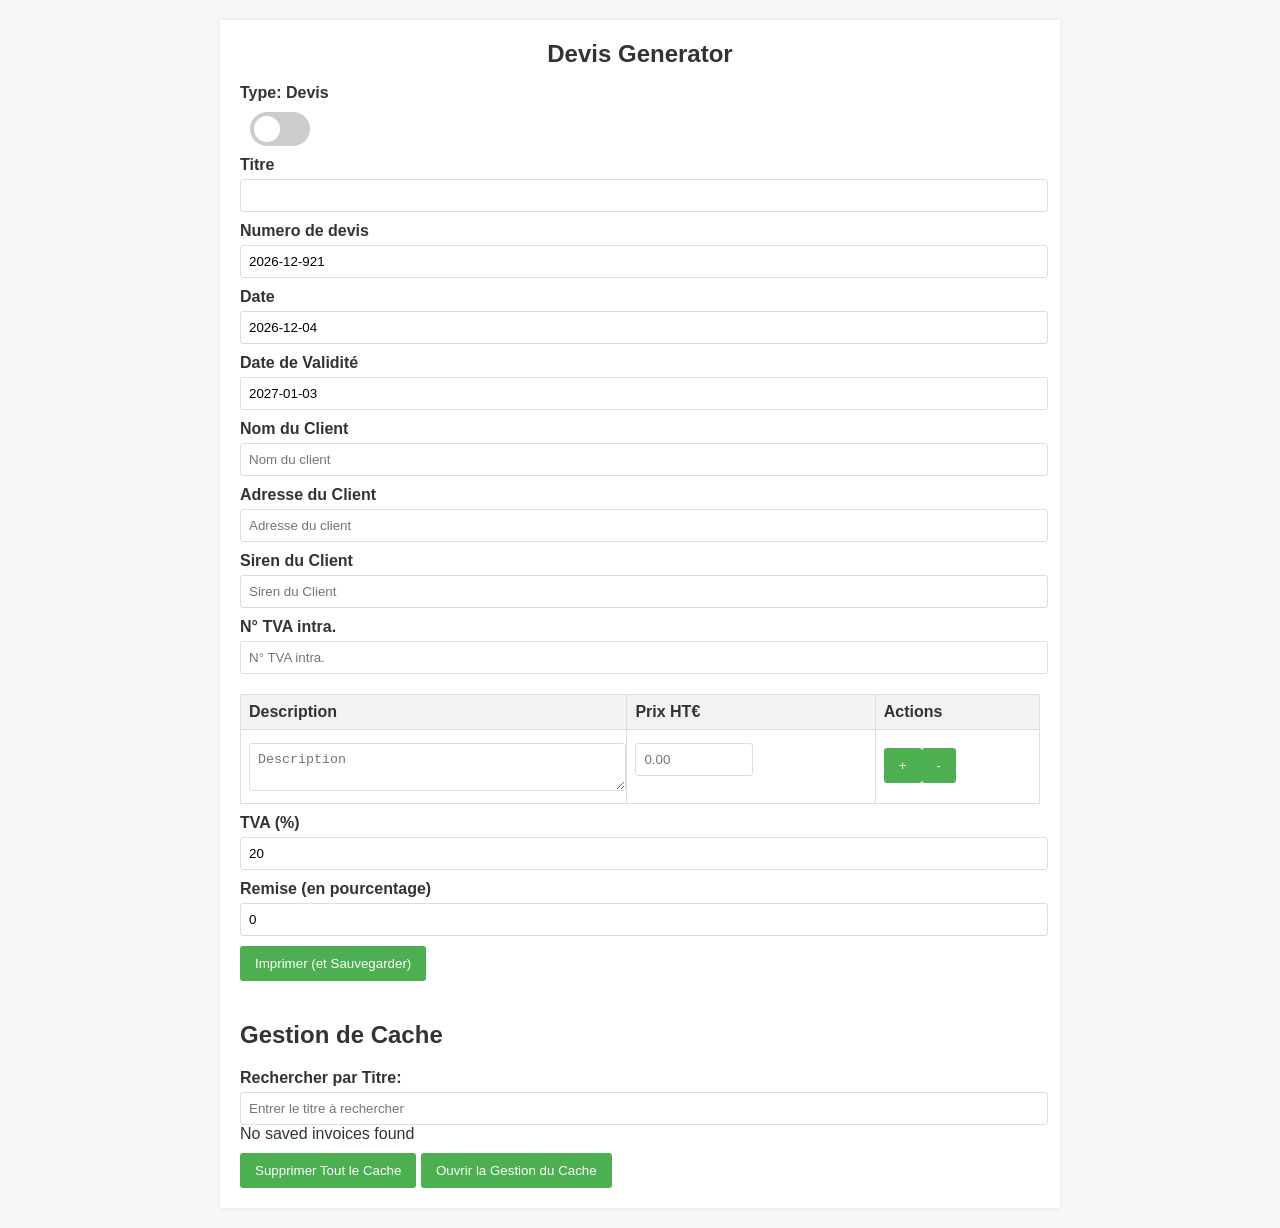
<file: INVOICE_DSMETAL/index.html>
<!DOCTYPE html>
<html lang="en">
<head>
    <meta charset="UTF-8" name="viewport" content="width=device-width, initial-scale=1.0">
    <title>Facture/Devis Generator</title>
    <link rel="stylesheet" href="style.css">

    <!-- Load print.js first (defines createPrintHTML) -->
    <script src="print.js"></script>
    <!-- Load data.js next (defines config, products, clients) -->
    <script src="data.js"></script>
    <!-- Finally, load app.js (uses createPrintHTML and config) -->
    <script src="app.js"></script>
</head>

<body>
    <div class="container">
        <h1 id="mainTitle">Devis Generator</h1>

        <label for="toggleSwitch">Type: <span id="invoiceTypeLabel">Devis</span></label>
        <label class="switch">
            <input type="checkbox" id="toggleSwitch" name="toggleInvoiceType">
            <span class="slider round"></span>
        </label>

        <label for="title">Titre</label>
        <input type="text" id="title" name="title">

        <label for="invoiceNumber">Numero de <span id="numberTypeLabel">devis</span></label>
        <input type="text" id="invoiceNumber" name="invoiceNumber">

        <label for="date">Date</label>
        <input type="text" id="date" name="date">

        <label for="validityDate">Date de Validité</label>
        <input type="text" id="validityDate" name="validityDate">

        <label for="customerName">Nom du Client</label>
        <div class="description-input">
            <input type="text" id="customerName" name="customerName" placeholder="Nom du client">
            <div class="dropdown" id="customerDropdown"></div>
        </div>

        <label for="customerAddress">Adresse du Client</label>
        <input type="text" id="customerAddress" name="customerAddress" placeholder="Adresse du client">

        <label for="customerSiren">Siren du Client</label>
        <input type="text" id="customerSiren" name="customerSiren" placeholder="Siren du Client">

        <label for="customerTva">N° TVA intra.</label>
        <input type="text" id="customerTva" name="customerTva" placeholder="N° TVA intra.">

        <table>
            <thead>
                <tr>
                    <th>Description</th>
                    <th>Prix HT€</th>
                    <th>Actions</th>
                </tr>
            </thead>
            <tbody id="invoiceTable" name="invoiceTable">
                <!-- Rows added dynamically via app.js -->
            </tbody>
        </table>

        <label for="tva">TVA (%)</label>
        <input type="number" id="tva" name="tva" value="20" min="0" max="100" step="1">

        <label for="remise">Remise (en pourcentage)</label>
        <input type="text" id="remise" name="remise" value="0" placeholder="Ex: 10 ou 10%">

        <div id="acompteField" style="display: none;">
            <label for="acompte">Acompte</label>
            <input type="number" id="acompte" name="acompte" value="0">
        </div>

        <div id="resteDuField" style="display: none;">
            <label for="resteDu">Reste dû</label>
            <input type="number" id="resteDu" name="resteDu" value="0" readonly>
        </div>

        <!-- Print button also saves and updates cache -->
        <button id="printButton" disabled>Imprimer (et Sauvegarder)</button>
        <div class="error-message" id="errorMessage"></div>

        <div class="cache-section">
            <h2>Gestion de Cache</h2>

            <label for="cacheSearch">Rechercher par Titre:</label>
            <input type="text" id="cacheSearch" name="cacheSearch" placeholder="Entrer le titre à rechercher">

            <div class="cache-list" id="cacheContainer">
                <!-- Cached invoices displayed here -->
                <!-- Each invoice shows:
                     Facture - Titre (vX)
                     Clicking on (vX) toggles a versions-dropdown with date buttons
                     Delete button removes all versions
                -->
            </div>

            <button id="clearCacheButton">Supprimer Tout le Cache</button>
<button onclick="openCacheManagementWindow()">Ouvrir la Gestion du Cache</button>
        </div>
    </div>

    <div class="overlay" id="descriptionOverlay">
        <div>
            <textarea id="overlayDescription" name="overlayDescription"></textarea>
            <button id="closeOverlayButton">Fermer</button>
        </div>
    </div>
</body>
</html>
</file>
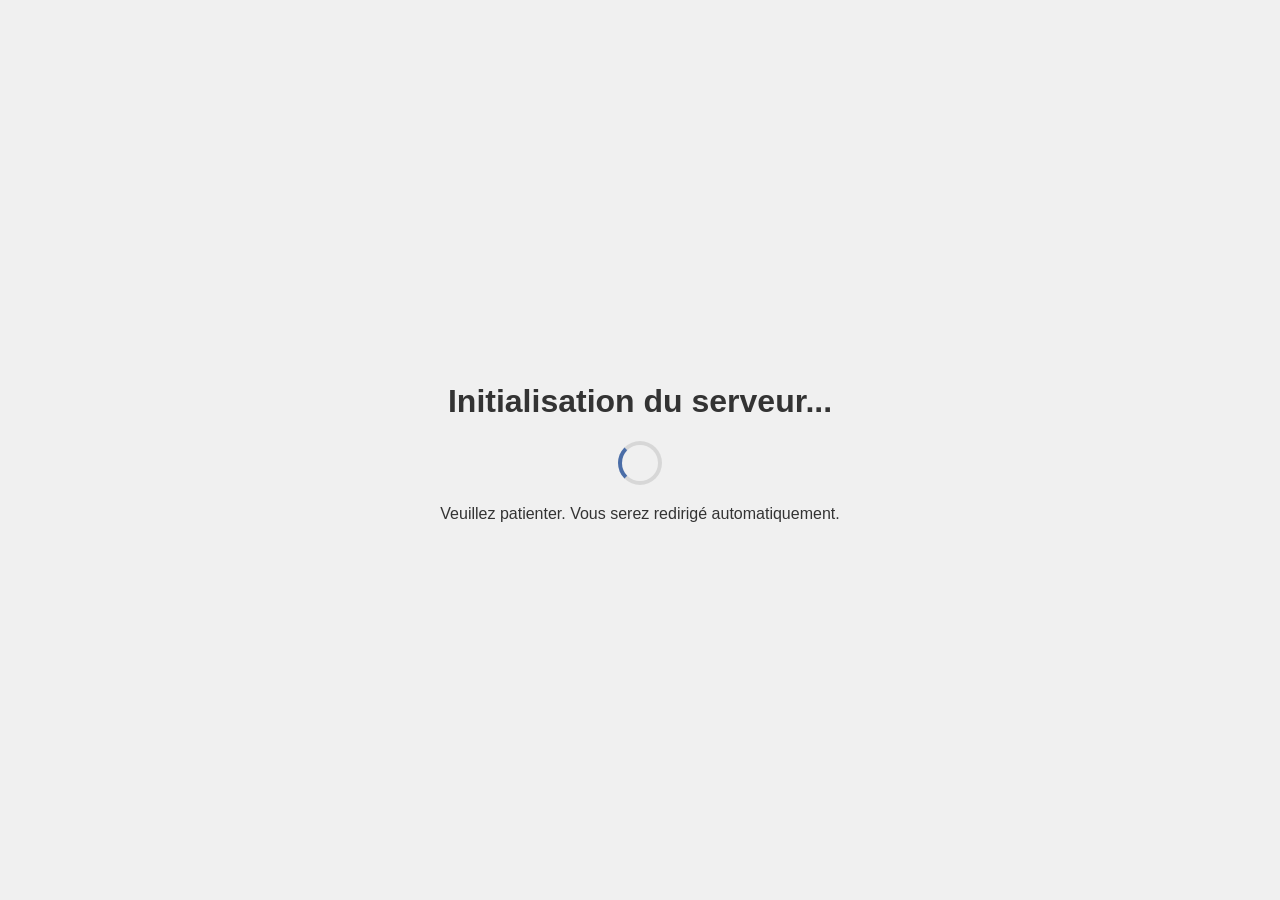
<file: backend/wait.html>
<!DOCTYPE html>
<html lang="en">
<head>
    <meta charset="UTF-8">
    <meta name="viewport" content="width=device-width, initial-scale=1.0">
    <title>Initialisation...</title>
    <style>
        body {
            font-family: 'Segoe UI', Tahoma, Geneva, Verdana, sans-serif;
            display: flex;
            justify-content: center;
            align-items: center;
            height: 100vh;
            margin: 0;
            background-color: #f0f0f0;
            color: #333;
        }
        .message {
            text-align: center;
        }
        .spinner {
            border: 4px solid rgba(0, 0, 0, 0.1);
            width: 36px;
            height: 36px;
            border-radius: 50%;
            border-left-color: #4a6da7; /* Same as --primary-color */
            animation: spin 1s ease infinite;
            margin: 20px auto;
        }
        @keyframes spin {
            0% { transform: rotate(0deg); }
            100% { transform: rotate(360deg); }
        }
    </style>
</head>
<body>
    <div class="message">
        <h1>Initialisation du serveur...</h1>
        <div class="spinner"></div>
        <p>Veuillez patienter. Vous serez redirigé automatiquement.</p>
    </div>

    <script>
        const targetUrl = 'http://127.0.0.1:5000/'; // URL of the main application
        const checkInterval = 500; // Check every 500ms
        const timeoutDuration = 20000; // Timeout after 10 seconds

        let checkTimer = null;
        let timeoutTimer = null;

        const messageDiv = document.querySelector('.message');
        const heading = messageDiv.querySelector('h1');
        const paragraph = messageDiv.querySelector('p');
        const spinner = messageDiv.querySelector('.spinner');

        function redirect() {
            console.log('Redirecting to:', targetUrl);
            window.location.href = targetUrl;
        }

        function showTimeoutMessage() {
            console.log('Timeout reached. Showing error message.');
            clearInterval(checkTimer); // Stop checking
            if (spinner) spinner.style.display = 'none'; // Hide spinner
            if (heading) heading.textContent = 'Le serveur ne répond pas';
            if (paragraph) paragraph.textContent = 'Le serveur met plus de temps que prévu pour répondre. Veuillez vérifier votre connexion Internet et vous assurer que le processus serveur (start.bat) fonctionne sans erreur. Vous pouvez essayer de vous connecter manuellement.';
            
            // Optional: Add a manual redirect button
            const retryButton = document.createElement('button');
            retryButton.textContent = 'Essayer de se connecter quand même';
            retryButton.onclick = redirect; // Reuse the redirect function
            retryButton.style.marginTop = '15px';
            messageDiv.appendChild(retryButton);
        }

        function checkServerStatus() {
            console.log('Checking server status...');
            fetch(targetUrl, { method: 'HEAD', mode: 'no-cors', cache: 'no-store' })
                .then(response => {
                    console.log('Server check successful (port likely open).');
                    clearInterval(checkTimer);
                    clearTimeout(timeoutTimer);
                    redirect();
                })
                .catch(error => {
                    console.log('Server not ready yet...');
                });
        }

        // Set a timeout to show the error message after 10 seconds
        timeoutTimer = setTimeout(showTimeoutMessage, timeoutDuration);

        // Start checking periodically
        checkTimer = setInterval(checkServerStatus, checkInterval);

        // Initial check immediately
        checkServerStatus();
    </script>
</body>
</html>
</file>
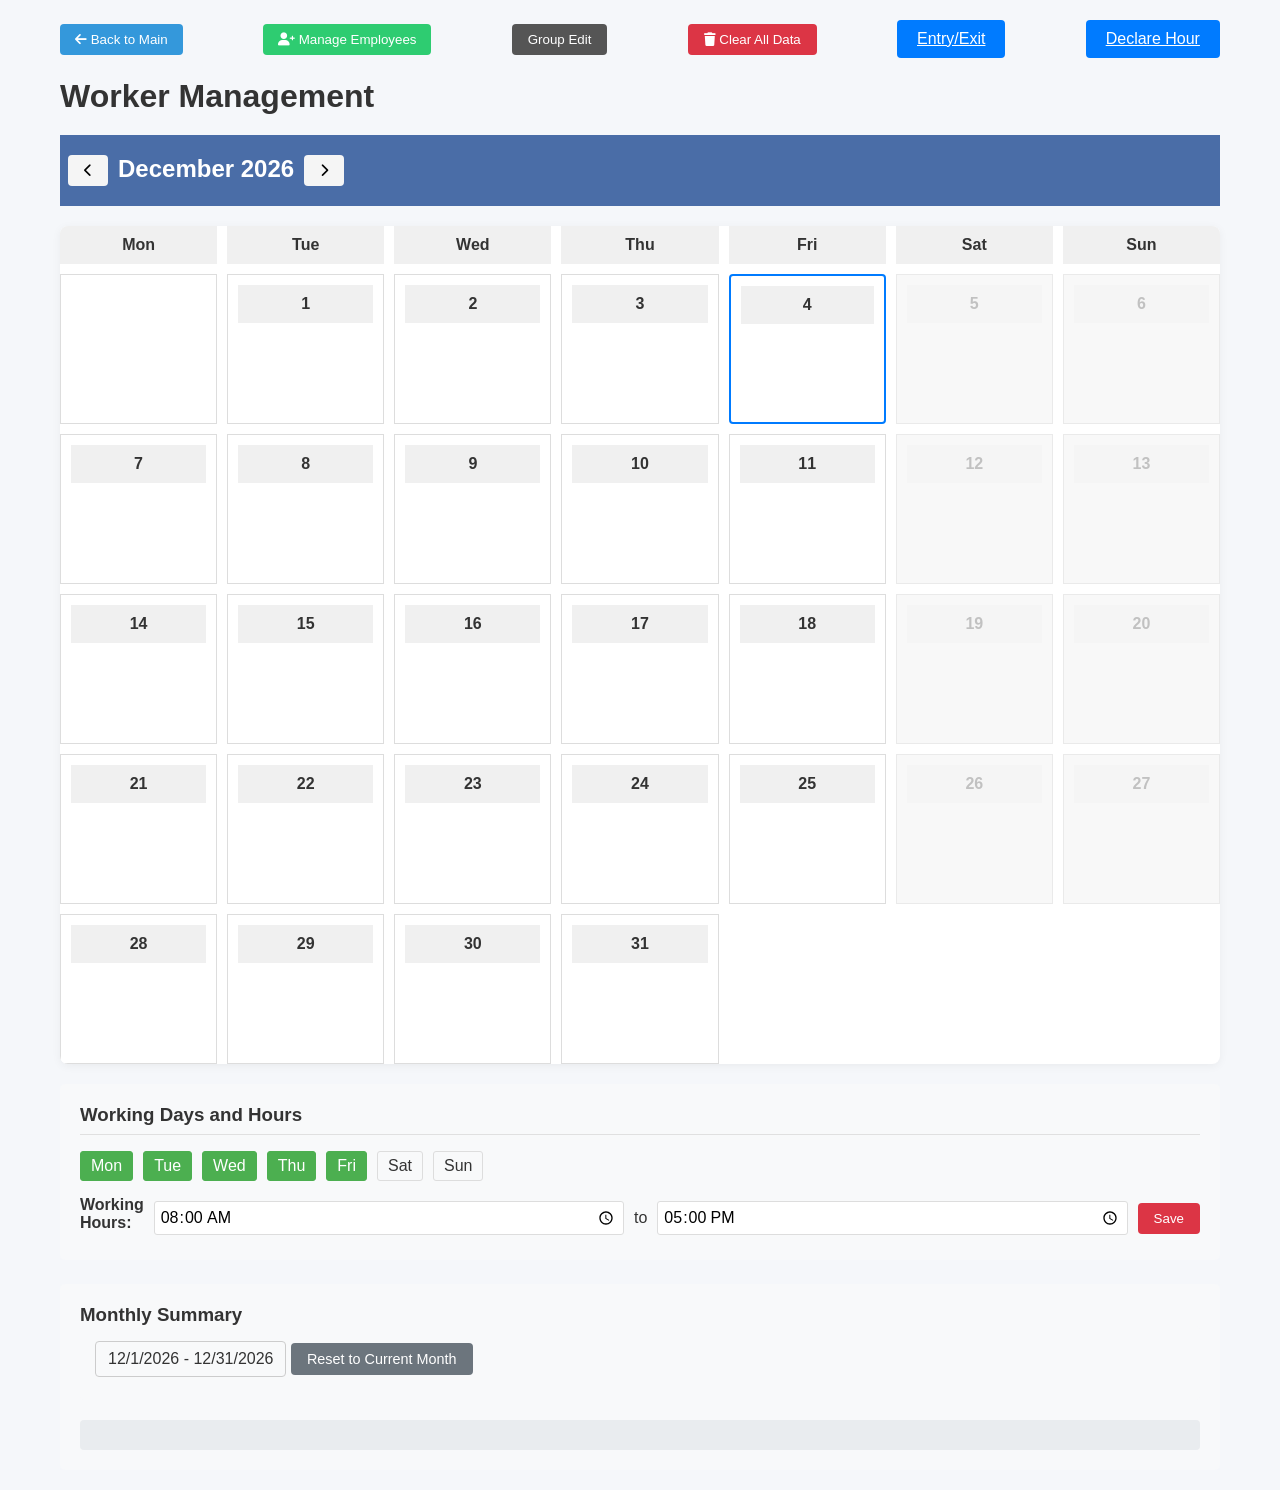
<file: frontend/worker-management.html>
<!DOCTYPE html>
<html lang="en">
<head>
    <meta charset="UTF-8">
    <meta name="viewport" content="width=device-width, initial-scale=1.0">
    <title>Worker Management</title>
    <link rel="stylesheet" href="styles.css">
    <link rel="stylesheet" href="https://cdnjs.cloudflare.com/ajax/libs/font-awesome/6.0.0-beta3/css/all.min.css">
    <script src="config.js"></script>
    <style>
        .worker-management {
            padding: 20px;
            max-width: 1200px;
            margin: 0 auto;
        }
        .header-actions {
            display: flex;
            justify-content: space-between;
            align-items: center;
            margin-bottom: 20px;
        }
        .back-btn {
            padding: 8px 15px;
            background-color: #3498db;
            color: white;
            border: none;
            border-radius: 4px;
            cursor: pointer;
        }
        .back-btn:hover {
            background-color: #2980b9;
        }
        .add-employee-btn {
            padding: 8px 15px;
            background-color: #2ecc71;
            color: white;
            border: none;
            border-radius: 4px;
            cursor: pointer;
        }
        .add-employee-btn:hover {
            background-color: #27ae60;
        }
        .calendar-container {
            margin-top: 20px;
        }
        .calendar-header {
            display: flex;
            justify-content: space-between;
            align-items: center;
            margin-bottom: 20px;
        }
        .calendar-nav {
            display: flex;
            gap: 10px;
        }
        .calendar-grid {
            display: grid;
            grid-template-columns: repeat(7, 1fr);
            gap: 10px;
            margin-bottom: 20px;
        }
        .calendar-day-header {
            text-align: center;
            font-weight: bold;
            padding: 10px;
            background-color: #f0f0f0;
        }
        .calendar-day {
            border: 1px solid #ddd;
            padding: 10px;
            min-height: 150px;
            cursor: pointer;
        }
        .calendar-day:hover {
            background-color: #f8f9fa;
        }
        .worker-presence {
            padding: 5px;
            margin: 5px 0;
            border-radius: 4px;
            background-color: #e6ffe6;
        }
        .worker-name {
            font-weight: bold;
        }
        .worker-hours {
            margin: 0 10px;
        }
        .worker-pay {
            color: #666;
        }
        .day-total {
            margin-top: 10px;
            padding-top: 5px;
            border-top: 1px solid #ddd;
            text-align: right;
            font-weight: bold;
        }
        .employee-modal {
            display: none;
            position: fixed;
            top: 0;
            left: 0;
            width: 100%;
            height: 100%;
            background-color: rgba(0, 0, 0, 0.5);
        }
        .modal-content {
            background-color: white;
            margin: 10% auto;
            padding: 20px;
            width: 80%;
            max-width: 600px;
            border-radius: 5px;
            position: relative;
        }
        .employee-list {
            max-height: 400px;
            overflow-y: auto;
            margin-bottom: 20px;
        }
        .employee-item {
            display: flex;
            justify-content: space-between;
            align-items: center;
            padding: 10px;
            border-bottom: 1px solid #ddd;
        }
        .employee-item:last-child {
            border-bottom: none;
        }
        .employee-item:hover {
            background-color: #f5f5f5;
        }
        .employee-form {
            display: flex;
            flex-direction: column;
            gap: 15px;
            padding: 20px;
            background-color: #f8f9fa;
            border-radius: 4px;
        }
        .employee-form input {
            padding: 8px;
            border: 1px solid #ddd;
            border-radius: 4px;
        }
        .employee-form-actions {
            display: flex;
            justify-content: flex-end;
            gap: 10px;
            margin-top: 20px;
        }
        .close-modal {
            position: absolute;
            right: 20px;
            top: 20px;
            font-size: 24px;
            cursor: pointer;
            color: #666;
        }
        .delete-btn {
            background-color: #e74c3c;
            color: white;
            border: none;
            padding: 5px 10px;
            border-radius: 4px;
            cursor: pointer;
        }
        .delete-btn:hover {
            background-color: #c0392b;
        }
        .edit-btn {
            background-color: #3498db;
            color: white;
            border: none;
            padding: 5px 10px;
            border-radius: 4px;
            cursor: pointer;
            margin-right: 5px;
        }
        .edit-btn:hover {
            background-color: #2980b9;
        }
        .day-actions {
            margin-top: 10px;
            display: flex;
            gap: 5px;
        }
        .day-actions button {
            padding: 5px 10px;
            border: none;
            border-radius: 4px;
            cursor: pointer;
            font-size: 0.9em;
        }
        .monthly-summary {
            margin-top: 20px;
            padding: 20px;
            background-color: #f8f9fa;
            border-radius: 5px;
        }
        .worker-summary {
            margin-bottom: 10px;
            padding: 15px;
            background-color: white;
            border-radius: 4px;
            display: flex;
            justify-content: space-between;
            align-items: center;
            box-shadow: 0 1px 3px rgba(0,0,0,0.1);
        }
        .worker-info {
            display: flex;
            flex-direction: column;
            gap: 5px;
        }
        .worker-name {
            font-weight: bold;
            font-size: 1.1em;
        }
        .worker-stats {
            display: flex;
            gap: 15px;
            color: #666;
            font-size: 0.9em;
        }
        .worker-pay {
            font-weight: bold;
            color: #2c3e50;
        }
        .global-total {
            margin-top: 20px;
            padding: 15px;
            background-color: #e9ecef;
            border-radius: 4px;
            text-align: right;
            font-weight: bold;
            font-size: 1.1em;
        }
        .hours-edit-modal {
            display: none;
            position: fixed;
            top: 0;
            left: 0;
            width: 100%;
            height: 100%;
            background-color: rgba(0, 0, 0, 0.5);
        }
        .hours-edit-content {
            background-color: white;
            margin: 15% auto;
            padding: 20px;
            width: 300px;
            border-radius: 5px;
            position: relative;
        }
        .day-edit-modal {
            display: none;
            position: fixed;
            top: 0;
            left: 0;
            width: 100%;
            height: 100%;
            background-color: rgba(0, 0, 0, 0.5);
        }
        .day-edit-content {
            background-color: white;
            margin: 15% auto;
            padding: 20px;
            width: 80%;
            max-width: 500px;
            border-radius: 5px;
            position: relative;
        }
        .worker-presence-control {
            display: flex;
            justify-content: space-between;
            align-items: center;
            padding: 10px;
            border-bottom: 1px solid #eee;
        }
        .worker-presence-control:last-child {
            border-bottom: none;
        }
        .presence-toggle {
            display: flex;
            align-items: center;
            gap: 10px;
        }
        .hours-adjustment {
            display: flex;
            align-items: center;
            gap: 10px;
        }
        .hours-input {
            width: 60px;
            padding: 5px;
            border: 1px solid #ddd;
            border-radius: 3px;
        }
        .settings-section {
            margin-top: 20px;
            padding: 20px;
            background-color: #f8f9fa;
            border-radius: 5px;
        }
        .working-days {
            display: flex;
            gap: 10px;
            margin-bottom: 15px;
        }
        .working-day {
            padding: 5px 10px;
            border: 1px solid #ddd;
            border-radius: 3px;
            cursor: pointer;
        }
        .working-day.active {
            background-color: #4CAF50;
            color: white;
            border-color: #4CAF50;
        }
        .working-hours {
            display: flex;
            gap: 10px;
            align-items: center;
        }
        .time-input {
            padding: 5px;
            border: 1px solid #ddd;
            border-radius: 3px;
        }
        .action-buttons {
            display: flex;
            gap: 10px;
            margin-top: 20px;
        }
        .clear-data-btn {
            padding: 10px 20px;
            background-color: #dc3545;
            color: white;
            border: none;
            border-radius: 4px;
            cursor: pointer;
        }
        .clear-data-btn:hover {
            background-color: #c82333;
        }
        .manage-employees-btn {
            padding: 10px 20px;
            background-color: #007bff;
            color: white;
            border: none;
            border-radius: 4px;
            cursor: pointer;
        }
        .manage-employees-btn:hover {
            background-color: #0056b3;
        }
        .presence-switch {
            width: 40px;
            height: 20px;
            background: #ccc;
            border-radius: 10px;
            position: relative;
            cursor: pointer;
            transition: background 0.3s;
        }
        .presence-switch.active {
            background: #4CAF50;
        }
        .presence-switch::after {
            content: '';
            position: absolute;
            width: 16px;
            height: 16px;
            border-radius: 50%;
            background: white;
            top: 2px;
            left: 2px;
            transition: transform 0.3s;
        }
        .presence-switch.active::after {
            transform: translateX(20px);
        }
        .hours-input:disabled {
            background: #f0f0f0;
            cursor: not-allowed;
        }
        .working-hours-settings {
            margin-top: 20px;
            padding: 20px;
            background: #f8f9fa;
            border-radius: 8px;
        }
        .time-inputs {
            display: flex;
            gap: 20px;
            align-items: center;
        }
        .time-input {
            display: flex;
            flex-direction: column;
            gap: 5px;
        }
        .time-input input {
            padding: 5px;
            border: 1px solid #ddd;
            border-radius: 4px;
        }
        .modal-buttons {
            display: flex;
            gap: 10px;
            margin-top: 20px;
            justify-content: flex-end;
        }
        .reset-btn {
            background: #dc3545;
            color: white;
            border: none;
            padding: 8px 16px;
            border-radius: 4px;
            cursor: pointer;
        }
        .reset-btn:hover {
            background: #c82333;
        }
        .save-btn {
            background: #28a745;
            color: white;
            border: none;
            padding: 8px 16px;
            border-radius: 4px;
            cursor: pointer;
        }
        .save-btn:hover {
            background: #218838;
        }
        .close-btn {
            background: #6c757d;
            color: white;
            border: none;
            padding: 8px 16px;
            border-radius: 4px;
            cursor: pointer;
        }
        .close-btn:hover {
            background: #5a6268;
        }
        .date-range-selector {
            margin-bottom: 20px;
            padding: 15px;
            background-color: #f8f9fa;
            border-radius: 4px;
        }
        .date-inputs {
            display: flex;
            gap: 20px;
            margin-bottom: 10px;
        }
        .date-input {
            display: flex;
            flex-direction: column;
            gap: 5px;
        }
        .date-input label {
            font-weight: bold;
            color: #495057;
        }
        .date-input input {
            padding: 8px;
            border: 1px solid #ced4da;
            border-radius: 4px;
            font-size: 0.9em;
        }
        .reset-date-range {
            padding: 8px 16px;
            background-color: #6c757d;
            color: white;
            border: none;
            border-radius: 4px;
            cursor: pointer;
            font-size: 0.9em;
        }
        .reset-date-range:hover {
            background-color: #5a6268;
        }
        .employee-modal .modal-content {
            top: 50%;
            left: 50%;
            transform: translate(-50%, -50%);
            margin: 0;
            position: absolute;
        }
        .mini-calendar {
            background: #fff;
            border: 1px solid #ccc;
            border-radius: 6px;
            box-shadow: 0 2px 8px rgba(0,0,0,0.1);
            padding: 10px;
            margin-top: 8px;
            display: inline-block;
            z-index: 10;
            max-width: 340px;
            width: 340px;
        }
        .date-range-box {
            border: 1px solid #ccc;
            border-radius: 4px;
            padding: 8px 12px;
            display: inline-block;
            cursor: pointer;
            background: #f8f9fa;
            margin-bottom: 8px;
        }
        .date-range-box:focus {
            outline: 2px solid #007bff;
        }
            /* Dark button */
        .btn-dark{
            background:#555!important;
            color:#fff!important;
        }
        /* Danger (red) button */
        .btn-danger{
            background:#dc3545!important;
            color:#fff!important;
        }
        </style>
</head>
<body>
    <div class="worker-management">
        <div class="header-actions">
            <button class="back-btn" onclick="window.location.href='/'">
                <i class="fas fa-arrow-left"></i> Back to Main
            </button>
            <button class="add-employee-btn" onclick="openEmployeeModal()">
                <i class="fas fa-user-plus"></i> Manage Employees
            </button>
            <button id="group-edit-btn" class="group-edit-btn btn-dark" onclick="toggleGroupEditMode()" title="Group Edit">
                    <i class="fas fa-users"></i>
                </button>
                <button class="btn-danger" onclick="clearAllPresenceData()">
                    <i class="fas fa-trash"></i> Clear All Data
                </button>
            <a class="manage-employees-btn" href="https://hxd-groupe.jp.larksuite.com/share/base/form/shrjpMPZSzW4ASVk3bX0coJdUwc?prefill_Entreprise=DS+METAL" target="_blank">Entry/Exit</a>
            <a class="manage-employees-btn" href="https://hxd-groupe.jp.larksuite.com/sheets/IBfosPEKXhtpINtJlNSjVx75p8d" target="_blank">Declare Hour</a>
        </div>
        <h1>Worker Management</h1>
        
        <div class="calendar-container">
            <div class="calendar-header">
                <div class="calendar-nav">
                    <button onclick="previousMonth()"><i class="fas fa-chevron-left"></i></button>
                    <h2 id="current-month">January 2024</h2>
                    <button onclick="nextMonth()"><i class="fas fa-chevron-right"></i></button>
                </div>
            </div>
            <div class="calendar-grid" id="calendar-grid"></div>
        </div>

        <div class="settings-section">
            <h3>Working Days and Hours</h3>
            <div class="working-days" id="working-days">
                <div class="working-day" data-day="1">Mon</div>
                <div class="working-day" data-day="2">Tue</div>
                <div class="working-day" data-day="3">Wed</div>
                <div class="working-day" data-day="4">Thu</div>
                <div class="working-day" data-day="5">Fri</div>
                <div class="working-day" data-day="6">Sat</div>
                <div class="working-day" data-day="0">Sun</div>
            </div>
            <div class="working-hours">
                <label>Working Hours:</label>
                <input type="time" id="work-start" class="time-input">
                <span>to</span>
                <input type="time" id="work-end" class="time-input">
                <button class="btn-danger" onclick="saveWorkingHours()">Save</button>
            </div>
        </div>

        <div class="monthly-summary">
            <h3>Monthly Summary</h3>
            <div class="date-range-selector">
                <div class="date-range-box" id="date-range-box" tabindex="0">
                    <span id="date-range-label"></span>
                </div>
                <div id="mini-calendar" class="mini-calendar" style="display:none;"></div>
                <button class="reset-date-range" onclick="resetSummaryDateRange()">Reset to Current Month</button>
            </div>
            <div id="worker-summaries"></div>
            <div id="global-total" class="global-total"></div>
        </div>

    </div>

    <!-- Employee Modal -->
    <div id="employee-modal" class="employee-modal">
        <div class="modal-content">
            <span class="close-modal" onclick="closeEmployeeModal()">&times;</span>
            <h2 id="form-title">Add New Employee</h2>
            <form id="employee-form">
                <input type="hidden" id="employee-id">
                <div>
                    <label for="employee-name">Name:</label>
                    <input type="text" id="employee-name" required>
                </div>
                <div>
                    <label for="employee-monthly-pay">Monthly Pay (€):</label>
                    <input type="number" id="employee-monthly-pay" min="0" step="0.01" value="1600" required>
                </div>
                <div>
                    <label for="employee-note">Note:</label>
                    <textarea id="employee-note" rows="2" placeholder="Add a note..."></textarea>
                </div>
                <button type="submit">Save</button>
                <button type="button" onclick="closeEmployeeModal()">Cancel</button>
            </form>

            <h3>Employee List</h3>
            <div id="employee-list" class="employee-list"></div>
        </div>
    </div>

    <!-- Hours Edit Modal -->
    <div id="hours-edit-modal" class="hours-edit-modal">
        <div class="hours-edit-content">
            <span class="close-modal" onclick="closeHoursEditModal()">&times;</span>
            <h3>Edit Working Hours</h3>
            <form id="hours-edit-form">
                <input type="hidden" id="edit-worker-id">
                <input type="hidden" id="edit-date">
                <div>
                    <label for="edit-hours">Hours:</label>
                    <input type="number" id="edit-hours" min="0" max="24" step="1" required>
                </div>
                <button type="submit">Save</button>
                <button type="button" onclick="closeHoursEditModal()">Cancel</button>
            </form>
        </div>
    </div>

    <!-- Day Edit Modal -->
    <div id="day-edit-modal" class="modal">
        <div class="modal-content">
            <h3 id="day-edit-title">Edit Day</h3>
            <div id="day-edit-workers">
                <!-- Worker controls will be populated by JavaScript -->
            </div>
            <div class="modal-buttons">
                <button onclick="resetDay()" class="reset-btn">Reset Day</button>
                <button onclick="saveDay()" class="save-btn">Save Day</button>
                <button onclick="closeDayEditModal()" class="close-btn">Close</button>
            </div>
        </div>
    </div>

    <script src="worker-management.js"></script>
</body>
</html>
</file>
<file: INVOICE_DSMETAL/style.css>
body {
    font-family: Arial, sans-serif;
    margin: 20px;
    color: #333;
    background: #f8f8f8;
}

.container {
    max-width: 800px;
    margin: 0 auto;
    background: #fff;
    padding: 20px;
    box-shadow: 0 0 5px rgba(0,0,0,0.1);
}

h1 {
    margin-top: 0;
    text-align: center;
    font-size: 24px;
}

label {
    display: block;
    margin-top: 10px;
    font-weight: bold;
}

input,
textarea,
select {
    width: calc(100% - 10px);
    padding: 8px;
    margin-top: 5px;
    border: 1px solid #ddd;
    border-radius: 3px;
}

table {
    width: 100%;
    margin-top: 20px;
    border-collapse: collapse;
    background: #fff;
}

th,
td {
    border: 1px solid #ddd;
    padding: 8px;
    vertical-align: top;
}

th {
    background-color: #f2f2f2;
    text-align: left;
    font-weight: bold;
}

.price-input {
    width: 100px;
}

.actions {
    display: flex;
    justify-content: space-between;
    margin-top: 20px;
}

.delete-line,
.add-line {
    cursor: pointer;
    color: red;
    text-decoration: underline;
}

.dropdown {
    position: absolute;
    background: white;
    border: 1px solid #ddd;
    max-height: 150px;
    overflow-y: auto;
    width: calc(100% - 10px);
    z-index: 1000;
    display: none;
}

.dropdown-item {
    padding: 8px;
    cursor: pointer;
}

.dropdown-item:hover {
    background-color: #f2f2f2;
}

.overlay {
    position: fixed;
    top: 0;
    left: 0;
    width: 100%;
    height: 100%;
    background: rgba(0, 0, 0, 0.8);
    color: white;
    display: none;
    align-items: center;
    justify-content: center;
    padding: 20px;
}

.overlay textarea {
    width: 80%;
    height: 200px;
    border: none;
    border-radius: 5px;
    padding: 10px;
}

.overlay button {
    padding: 10px 20px;
    margin-top: 10px;
    background: #555;
    color: #fff;
    border: none;
    border-radius: 3px;
    cursor: pointer;
}

.overlay button:hover {
    background: #333;
}

.error-message {
    color: red;
    margin-top: 10px;
    display: none;
}

.switch {
    position: relative;
    display: inline-block;
    width: 60px;
    height: 34px;
    vertical-align: middle;
    margin-left: 10px;
}

.switch input {
    opacity: 0;
    width: 0;
    height: 0;
}

.slider {
    position: absolute;
    cursor: pointer;
    top: 0; left: 0; right: 0; bottom: 0;
    background-color: #ccc;
    transition: .4s;
    border-radius: 34px;
}

.slider:before {
    position: absolute;
    content: "";
    height: 26px; width: 26px;
    left: 4px; bottom: 4px;
    background-color: white;
    transition: .4s;
    border-radius: 50%;
}

input:checked + .slider {
    background-color: #2196F3; 
}

input:checked + .slider:before {
    transform: translateX(26px);
}

.cache-section {
    margin-top: 40px;
}

.cache-list .cached-invoice {
    border: 1px solid #ddd;
    padding: 10px;
    margin-bottom: 10px;
}

.cache-list .cached-invoice .invoice-preview strong {
    display: block;
    margin-bottom: 5px;
}

.cache-list .cached-invoice .invoice-actions button {
    margin-right: 10px;
    background: #2196F3;
    color: #fff;
    border: none;
    padding: 5px 10px;
    cursor: pointer;
    border-radius: 3px;
}

.cache-list .cached-invoice .invoice-actions button:hover {
    background: #1f78d1;
}

button {
    background: #4CAF50;
    color: #fff;
    border: none;
    padding: 10px 15px;
    cursor: pointer;
    border-radius: 3px;
    margin-top: 10px;
}

button:hover {
    background: #45a049;
}

.description-input {
    position: relative;
}

.description-input .dropdown {
    position: absolute;
    top: 100%;
    left: 0;
}

footer-note {
    text-align: center;
    font-size: 14px;
    color: #666;
}
</file>
<file: frontend/styles.css>
:root {
    --primary-color: #4a6da7;
    --primary-dark: #345384;
    --secondary-color: #a74a4a;
    --light-gray: #f5f5f5;
    --mid-gray: #e0e0e0;
    --dark-gray: #333;
    --green: #4caf50;
    --red: #f44336;
    --blue: #2196f3;
    --yellow: #ffc107;
}

* {
    margin: 0;
    padding: 0;
    box-sizing: border-box;
    font-family: 'Segoe UI', Tahoma, Geneva, Verdana, sans-serif;
}

body {
    background-color: #f5f7fa;
    color: var(--dark-gray);
}

.container {
    max-width: 1200px;
    margin: 0 auto;
    padding: 1rem;
}

header {
    display: flex;
    justify-content: space-between;
    align-items: center;
    margin-bottom: 2rem;
    padding-bottom: 1rem;
    border-bottom: 1px solid var(--mid-gray);
}

.view-toggle {
    display: flex;
}

button {
    cursor: pointer;
    border: none;
    padding: 0.5rem 1rem;
    background-color: var(--light-gray);
    border-radius: 4px;
    transition: background-color 0.3s;
}

button:hover {
    background-color: var(--mid-gray);
}

button.active {
    background-color: var(--primary-color);
    color: white;
}

.view-toggle button {
    margin-left: 0.5rem;
}

.view-section {
    display: none;
}

.view-section.active {
    display: block;
}

/* Calendar Styles */
.calendar-controls {
    display: flex;
    justify-content: space-between;
    align-items: center;
    margin-bottom: 1rem;
}

.calendar-grid {
    background-color: white;
    border-radius: 8px;
    box-shadow: 0 2px 10px rgba(0, 0, 0, 0.05);
    overflow: hidden;
    width: 100%;
}

.calendar-header {
    display: grid;
    grid-template-columns: repeat(7, minmax(0, 1fr));
    background-color: var(--primary-color);
    color: white;
    padding: 0.5rem 0;
    text-align: center;
    gap: 1px;
}

.calendar-header div {
    text-align: center;
    padding: 0.75rem 0.5rem;
    font-weight: bold;
    border-right: 1px solid rgba(255, 255, 255, 0.1);
}

.calendar-header div:last-child {
    border-right: none;
}

.calendar-days {
    display: grid;
    grid-template-columns: repeat(7, minmax(0, 1fr));
    gap: 1px;
    background-color: var(--mid-gray);
    border: 1px solid var(--mid-gray);
}

.calendar-day {
    background-color: white;
    min-height: 120px;
    padding: 0.5rem;
    position: relative;
    overflow: hidden;
    transition: background-color 0.2s;
}

.calendar-day:hover {
    background-color: var(--light-gray);
    cursor: pointer;
}

.calendar-day.other-month {
    background-color: var(--light-gray);
    color: #999;
}

.calendar-day.today {
    background-color: #f0f8ff;
}

.calendar-day.non-working {
    background-color: #f5f5f5;
    color: #999;
    opacity: 0.6;
}

.calendar-day.non-working:hover {
    background-color: #eeeeee;
    cursor: default;
}

.day-number {
    font-weight: bold;
    margin-bottom: 0.5rem;
}

.chantier-item {
    margin-bottom: 0.25rem;
    padding: 0.25rem 0.5rem;
    border-radius: 3px;
    font-size: 0.8rem;
    background-color: var(--blue);
    color: white;
    cursor: pointer;
    white-space: nowrap;
    overflow: hidden;
    text-overflow: ellipsis;
    position: relative;
    border-left: 5px solid #ccc;
    padding-left: 8px;
    margin-left: -5px;
}

.chantier-item.completed {
    background-color: var(--green);
}

.chantier-item.urgency-1 {
    border-left: 3px solid var(--green);
}

.chantier-item.urgency-2 {
    border-left: 3px solid var(--blue);
}

.chantier-item.urgency-3 {
    border-left: 3px solid var(--yellow);
}

.chantier-item.urgency-4 {
    border-left: 3px solid var(--red);
}

.chantier-assignees {
    position: absolute;
    right: 5px;
    top: 3px;
    font-size: 0.7rem;
}

/* Clock and Time Left styles */
.clock-container {
    display: flex;
    align-items: center;
    gap: 1rem;
    margin-left: auto;
}

.clock {
    font-size: 1.2rem;
    font-weight: bold;
    background-color: var(--dark-gray);
    color: white;
    padding: 0.3rem 0.5rem;
    border-radius: 4px;
}

.time-left {
    font-size: 0.9rem;
    color: var(--dark-gray);
}

/* Assignee styles */
.assignee-checkbox-img {
    width: 24px;
    height: 24px;
    border-radius: 50%;
    margin-right: 5px;
    vertical-align: middle;
}

.assignee-avatar {
    width: 40px;
    height: 40px;
    border-radius: 50%;
    object-fit: cover;
}

.assignee-setting-item {
    display: flex;
    align-items: center;
    gap: 1rem;
    margin-bottom: 1rem;
    padding-bottom: 1rem;
    border-bottom: 1px solid var(--mid-gray);
}

/* List View Styles */
.list-controls {
    display: flex;
    justify-content: space-between;
    margin-bottom: 1rem;
}

.list-controls select, 
.list-controls input {
    padding: 0.5rem;
    border: 1px solid var(--mid-gray);
    border-radius: 4px;
}

.hover-area {
    position: fixed;
    top: 0;
    right: 0;
    width: 20px;
    height: 100%;
    z-index: 899;
    transition: background-color 0.2s;
    cursor: pointer;
}

.hover-area:hover {
    background-color: rgba(74, 109, 167, 0.1);
}

#list-view {
    position: fixed;
    top: 0;
    right: -350px;
    width: 350px;
    height: 100%;
    background-color: white;
    box-shadow: -5px 0 15px rgba(0, 0, 0, 0.1);
    transition: right 0.3s ease;
    z-index: 900;
    padding: 1rem;
    overflow-y: auto;
}

#list-view.active {
    right: 0;
}

.arrow-indicator {
    position: fixed;
    top: 50%;
    right: 10px;
    width: 30px;
    height: 30px;
    background-color: var(--primary-color);
    border-radius: 50%;
    z-index: 901;
    transform: translateY(-50%);
    display: flex;
    align-items: center;
    justify-content: center;
    color: white;
    font-size: 18px;
    box-shadow: 0 2px 5px rgba(0, 0, 0, 0.2);
    cursor: pointer;
    transition: right 0.3s ease;
}

.arrow-indicator.expanded {
    right: 360px;
}

.hover-area:hover ~ #list-view,
#list-view:hover,
#list-view.active {
    right: 0;
}

.hover-area:hover ~ .arrow-indicator,
#list-view:hover ~ .arrow-indicator,
#list-view.active ~ .arrow-indicator {
    right: 360px;
}

#list-view .list-header {
    display: flex;
    justify-content: space-between;
    align-items: center;
    margin-bottom: 1rem;
    padding-bottom: 0.5rem;
    border-bottom: 1px solid var(--mid-gray);
}

#list-view .list-header h2 {
    margin: 0;
    font-size: 1.2rem;
}

#list-view .list-actions {
    display: flex;
    gap: 0.5rem;
}

.view-type-toggle {
    display: flex;
    gap: 0.25rem;
}

.view-type-toggle button {
    padding: 0.25rem 0.5rem;
    font-size: 0.8rem;
}

.list-item {
    padding: 1rem;
    border-bottom: 1px solid var(--mid-gray);
    display: flex;
    justify-content: space-between;
    align-items: center;
    cursor: grab;
    border-left: 5px solid #ccc;
    padding-left: 10px;
}

.list-item-image {
    width: 50px;
    height: 50px;
    border-radius: 4px;
    margin-right: 0.75rem;
    object-fit: cover;
    border: 1px solid var(--mid-gray);
}

.list-view-container {
    display: flex;
    flex-direction: column;
    gap: 0.5rem;
}

.grid-view-container {
    display: grid;
    grid-template-columns: repeat(2, 1fr);
    gap: 0.75rem;
}

.grid-item {
    background-color: white;
    border: 1px solid var(--mid-gray);
    border-radius: 6px;
    padding: 0.75rem;
    cursor: grab;
    position: relative;
}

.grid-item-image {
    width: 100%;
    height: 150px;
    object-fit: cover;
    border-radius: 4px;
    margin-bottom: 10px;
}

.grid-item-title {
    font-weight: bold;
    font-size: 0.9rem;
    margin-bottom: 0.25rem;
    white-space: nowrap;
    overflow: hidden;
    text-overflow: ellipsis;
}

.grid-item-dates {
    font-size: 0.75rem;
    color: #666;
}

.grid-item .status-badge {
    position: absolute;
    top: 5px;
    right: 5px;
    font-size: 0.7rem;
}

.show-past-btn {
    padding: 0.5rem;
    margin-bottom: 0.5rem;
    width: 100%;
    text-align: center;
    background-color: var(--light-gray);
    border: 1px solid var(--mid-gray);
    border-radius: 4px;
    font-size: 0.9rem;
}

/* PDF styles */
.pdf-container {
    display: flex;
    align-items: center;
    background-color: var(--light-gray);
    border-radius: 4px;
    padding: 0.5rem;
    margin-bottom: 0.5rem;
}

.pdf-icon {
    margin-right: 0.5rem;
    color: #e74c3c;
    font-size: 1.2rem;
}

.pdf-name {
    flex-grow: 1;
    font-size: 0.9rem;
    overflow: hidden;
    text-overflow: ellipsis;
    white-space: nowrap;
}

.view-pdf, .remove-pdf {
    background: none;
    border: none;
    cursor: pointer;
    padding: 0.25rem;
    margin-left: 0.25rem;
    color: var(--dark-gray);
}

.view-pdf:hover {
    color: var(--blue);
}

.remove-pdf:hover {
    color: var(--red);
}

/* Address navigation button */
.navigate-btn {
    background-color: #33a02c;
    color: white;
    border: none;
    border-radius: 4px;
    padding: 0.3rem 0.5rem;
    cursor: pointer;
    font-size: 0.8rem;
    display: inline-flex;
    align-items: center;
    gap: 0.25rem;
    margin-left: 0.5rem;
}

.navigate-btn:hover {
    background-color: #2d8d27;
}

/* Settings modal */
.settings-section {
    margin-bottom: 1.5rem;
}

.settings-section h3 {
    border-bottom: 1px solid var(--mid-gray);
    padding-bottom: 0.5rem;
    margin-bottom: 1rem;
}

.workday-settings {
    display: flex;
    flex-wrap: wrap;
    gap: 0.5rem;
    margin-top: 0.5rem;
}

/* Modal Styles */
.modal {
    display: none;
    position: fixed;
    top: 0;
    left: 0;
    width: 100%;
    height: 100%;
    background-color: rgba(0, 0, 0, 0.5);
    z-index: 1000;
}

.modal-content {
    position: absolute;
    top: 50%;
    left: 50%;
    transform: translate(-50%, -50%);
    background-color: white;
    padding: 2rem;
    border-radius: 8px;
    max-width: 600px;
    width: 90%;
    max-height: 90vh;
    overflow-y: auto;
}

.close {
    position: absolute;
    top: 1rem;
    right: 1.5rem;
    font-size: 1.5rem;
    cursor: pointer;
}

.form-group {
    margin-bottom: 1rem;
}

.form-row {
    display: flex;
    gap: 1rem;
}

.form-row .form-group {
    flex: 1;
}

label {
    display: block;
    margin-bottom: 0.5rem;
    font-weight: bold;
}

input, textarea, select {
    width: 100%;
    padding: 0.7rem;
    border: 1px solid var(--mid-gray);
    border-radius: 4px;
    font-size: 1rem;
}

.image-preview {
    display: flex;
    flex-wrap: wrap;
    gap: 0.5rem;
    margin-top: 0.5rem;
}

.image-preview img {
    width: 80px;
    height: 80px;
    object-fit: cover;
    border-radius: 4px;
}

.form-actions {
    display: flex;
    justify-content: space-between;
    margin-top: 1.5rem;
}

.btn {
    padding: 0.7rem 1.5rem;
    border-radius: 4px;
    font-weight: bold;
    cursor: pointer;
    border: none;
}

.btn.primary {
    background-color: var(--primary-color);
    color: white;
}

.btn.danger {
    background-color: var(--red);
    color: white;
}

.floating-btn {
    position: fixed;
    bottom: 2rem;
    right: 2rem;
    width: 60px;
    height: 60px;
    border-radius: 50%;
    background-color: var(--primary-color);
    color: white;
    display: flex;
    align-items: center;
    justify-content: center;
    font-size: 1.5rem;
    box-shadow: 0 3px 10px rgba(0, 0, 0, 0.2);
    z-index: 100;
}

.floating-btn:hover {
    background-color: var(--primary-dark);
}

.checkbox-group {
    display: flex;
    flex-wrap: wrap;
    gap: 0.5rem;
    margin-top: 0.5rem;
}

.checkbox-item {
    display: flex;
    align-items: center;
    gap: 0.3rem;
}

.checkbox-item input {
    width: auto;
}

.form-tabs {
    display: flex;
    margin-bottom: 1rem;
    border-bottom: 1px solid var(--mid-gray);
}

.form-tab {
    padding: 0.5rem 1rem;
    cursor: pointer;
    border-bottom: 2px solid transparent;
}

.form-tab.active {
    border-bottom: 2px solid var(--primary-color);
    font-weight: bold;
}

.form-panel {
    display: none;
}

.form-panel.active {
    display: block;
}

.drag-placeholder {
    background-color: rgba(74, 109, 167, 0.2);
    border: 2px dashed var(--primary-color);
    min-height: 30px;
    border-radius: 3px;
}

.image-container {
    position: relative;
    margin: 5px;
    border: 1px solid var(--mid-gray);
    border-radius: 4px;
    overflow: hidden;
    width: 150px;
    height: 150px;
    display: inline-block;
}

.image-container img {
    width: 100%;
    height: 100%;
    object-fit: cover;
    cursor: pointer;
}

.image-container .remove-image,
.image-container .edit-image {
    position: absolute;
    top: 5px;
    width: 25px;
    height: 25px;
    border-radius: 50%;
    background: rgba(0, 0, 0, 0.5);
    color: white;
    display: flex;
    align-items: center;
    justify-content: center;
    font-size: 12px;
    cursor: pointer;
    border: none;
    padding: 0;
}

.image-container .remove-image {
    right: 5px;
}

.image-container .edit-image {
    right: 35px;
}

#image-preview-modal .modal-content {
    display: flex;
    flex-direction: column;
    align-items: center;
    padding: 20px;
}

#preview-image-full {
    max-width: 100%;
    max-height: 80vh;
    object-fit: contain;
    margin-bottom: 15px;
}

#preview-image-comment {
    width: 100%;
    padding: 10px;
    background-color: var(--light-gray);
    border-radius: 4px;
    text-align: center;
    font-style: italic;
}

.color-picker {
    display: flex;
    flex-wrap: wrap;
    gap: 5px;
    margin-top: 5px;
}

.color-option {
    width: 20px;
    height: 20px;
    border-radius: 50%;
    cursor: pointer;
    border: 1px solid var(--dark-gray);
}

.export-btn, .sync-btn {
    background-color: #4CAF50;
    color: white;
    border: none;
    padding: 8px 16px;
    border-radius: 4px;
    cursor: pointer;
    font-size: 14px;
    margin-left: 10px;
    transition: background-color 0.3s;
    display: flex;
    align-items: center;
}

.export-btn:hover {
    background-color: #45a049;
}

.sync-btn {
    background-color: #2196F3;
}

.sync-btn:hover {
    background-color: #0b7dda;
}

.sync-icon {
    display: inline-block;
    animation: spin 1s linear infinite;
    margin-right: 5px;
    font-size: 16px;
}

@keyframes spin {
    0% { transform: rotate(0deg); }
    100% { transform: rotate(360deg); }
}

#sync-status {
    position: fixed;
    bottom: 20px;
    right: 20px;
    padding: 10px 15px;
    background-color: #f0f0f0;
    border-radius: 5px;
    box-shadow: 0 2px 5px rgba(0,0,0,0.2);
    font-size: 14px;
    color: #333;
    z-index: 1000;
    transition: all 0.3s ease;
    display: none;
}

#sync-status.syncing {
    color: #2196F3;
    background-color: #e3f2fd;
    border-left: 4px solid #2196F3;
}

/* Add a class for successful sync */
#sync-status.success {
    color: #4CAF50;
    background-color: #e8f5e9;
    border-left: 4px solid #4CAF50;
}

/* Add a class for failed sync */
#sync-status.error {
    color: #f44336;
    background-color: #ffebee;
    border-left: 4px solid #f44336;
}

/* Parent-Child List View Styles */
.parent-item {
    background-color: #f8f9fa;
    border-left: 4px solid #007bff;
    margin-bottom: 5px;
}

.child-item {
    background-color: #ffffff;
    border-left: 4px solid #6c757d;
    margin-left: 20px;
    margin-bottom: 5px;
}

.children-container {
    margin-left: 20px;
    border-left: 2px dashed #dee2e6;
    padding-left: 10px;
}

.parent-indicator {
    font-size: 0.9em;
    color: #6c757d;
    margin-top: 5px;
    font-style: italic;
}

/* Sub-chantiers styles */
.sub-chantiers {
    margin-top: 10px;
    padding-top: 10px;
    border-top: 1px dashed #eee;
    padding-left: 15px; /* Indent sub-chantiers */
}

.sub-chantiers-title {
    font-weight: bold;
    margin-bottom: 5px;
    font-size: 0.9em;
    color: #555;
}

.sub-chantier {
    display: flex;
    justify-content: space-between;
    align-items: center;
    padding: 5px 0;
    margin-left: -15px; /* Counteract parent padding for border alignment */
    padding-left: 15px; /* Re-apply padding */
    border-left: 5px solid #ccc; /* Add base border to sub-chantier */
    margin-bottom: 3px; /* Small space between sub-chantiers */
}

.sub-chantier-title {
    font-size: 0.9em;
}

.sub-chantier .edit-btn {
    padding: 2px 5px;
    font-size: 0.8em;
    background-color: transparent;
    color: #6c757d;
    border: none;
    cursor: pointer;
}

.sub-chantier .edit-btn:hover {
    color: #007bff;
}

.assignee-setting {
    display: flex;
    align-items: center;
    justify-content: space-between;
    margin-bottom: 15px;
    padding-bottom: 10px;
    border-bottom: 1px solid #eee;
}

.assignee-name {
    font-weight: bold;
    flex-basis: 150px; /* Adjust as needed */
    flex-shrink: 0;
}

.assignee-image-controls {
    display: flex;
    align-items: center;
    gap: 10px;
}

.current-assignee-image {
    width: 50px; /* Fixed width for the container */
    height: 50px; /* Fixed height for the container */
    display: flex;
    align-items: center;
    justify-content: center;
    background-color: #f0f0f0;
    border-radius: 50%; /* Make it circular */
    overflow: hidden; /* Hide overflowing parts of the image */
    margin-right: 10px;
    font-size: 0.8em;
    color: #666;
}

.current-assignee-image img {
    width: 100%;
    height: 100%;
    object-fit: cover; /* Cover the area, maintain aspect ratio */
    display: block;
}

.assignee-image-upload {
    display: none; /* Hide the actual file input */
}

/* Style the label to look like a button */
.assignee-image-upload + label.btn {
    cursor: pointer;
}

.assignee-remove-btn {
    margin-left: 5px;
    padding: 3px 8px; /* Smaller padding for small button */
    font-size: 0.8em;
}

/* General small button style adjustment if needed */
.btn.btn-small {
    padding: 5px 10px;
    font-size: 0.9em;
}

/* Urgency Border Colors (Updated Scheme) */
.urgency-border-low {
    border-left-color: #5dade2; /* Blue */
}

.urgency-border-medium {
    border-left-color: #f1c40f; /* Yellow */
}

.urgency-border-high {
    border-left-color: #e74c3c; /* Red */
}

/* Remove urgency class from status badge if it conflicts */
.status-badge {
    padding: 4px 8px;
    border-radius: 12px;
    font-size: 0.8em;
    font-weight: bold;
    text-align: center;
    min-width: 80px;
    color: #fff;
}

/* Keep status background colors */
.status-badge.ongoing {
    background-color: #ffc107; /* Amber */
    color: #333;
}

.status-badge.completed {
    background-color: #28a745; /* Green */
}
</file>
